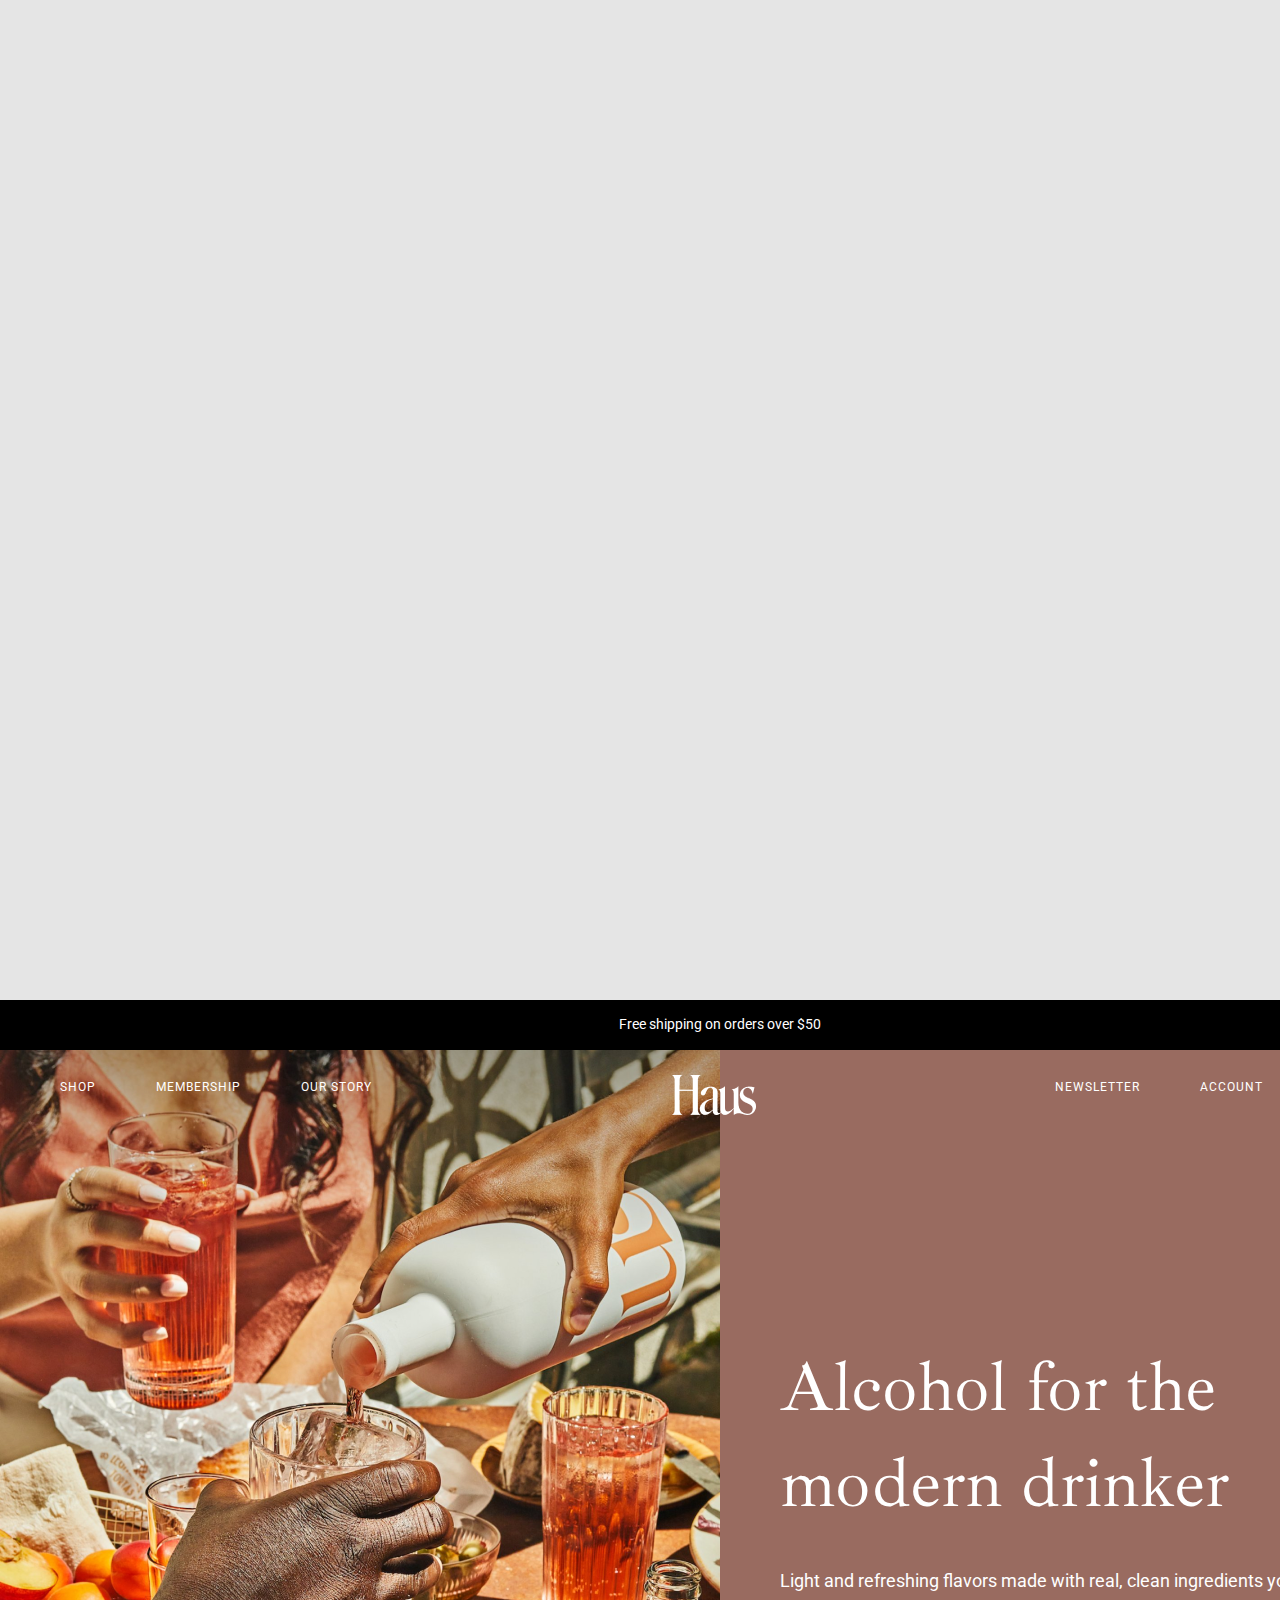
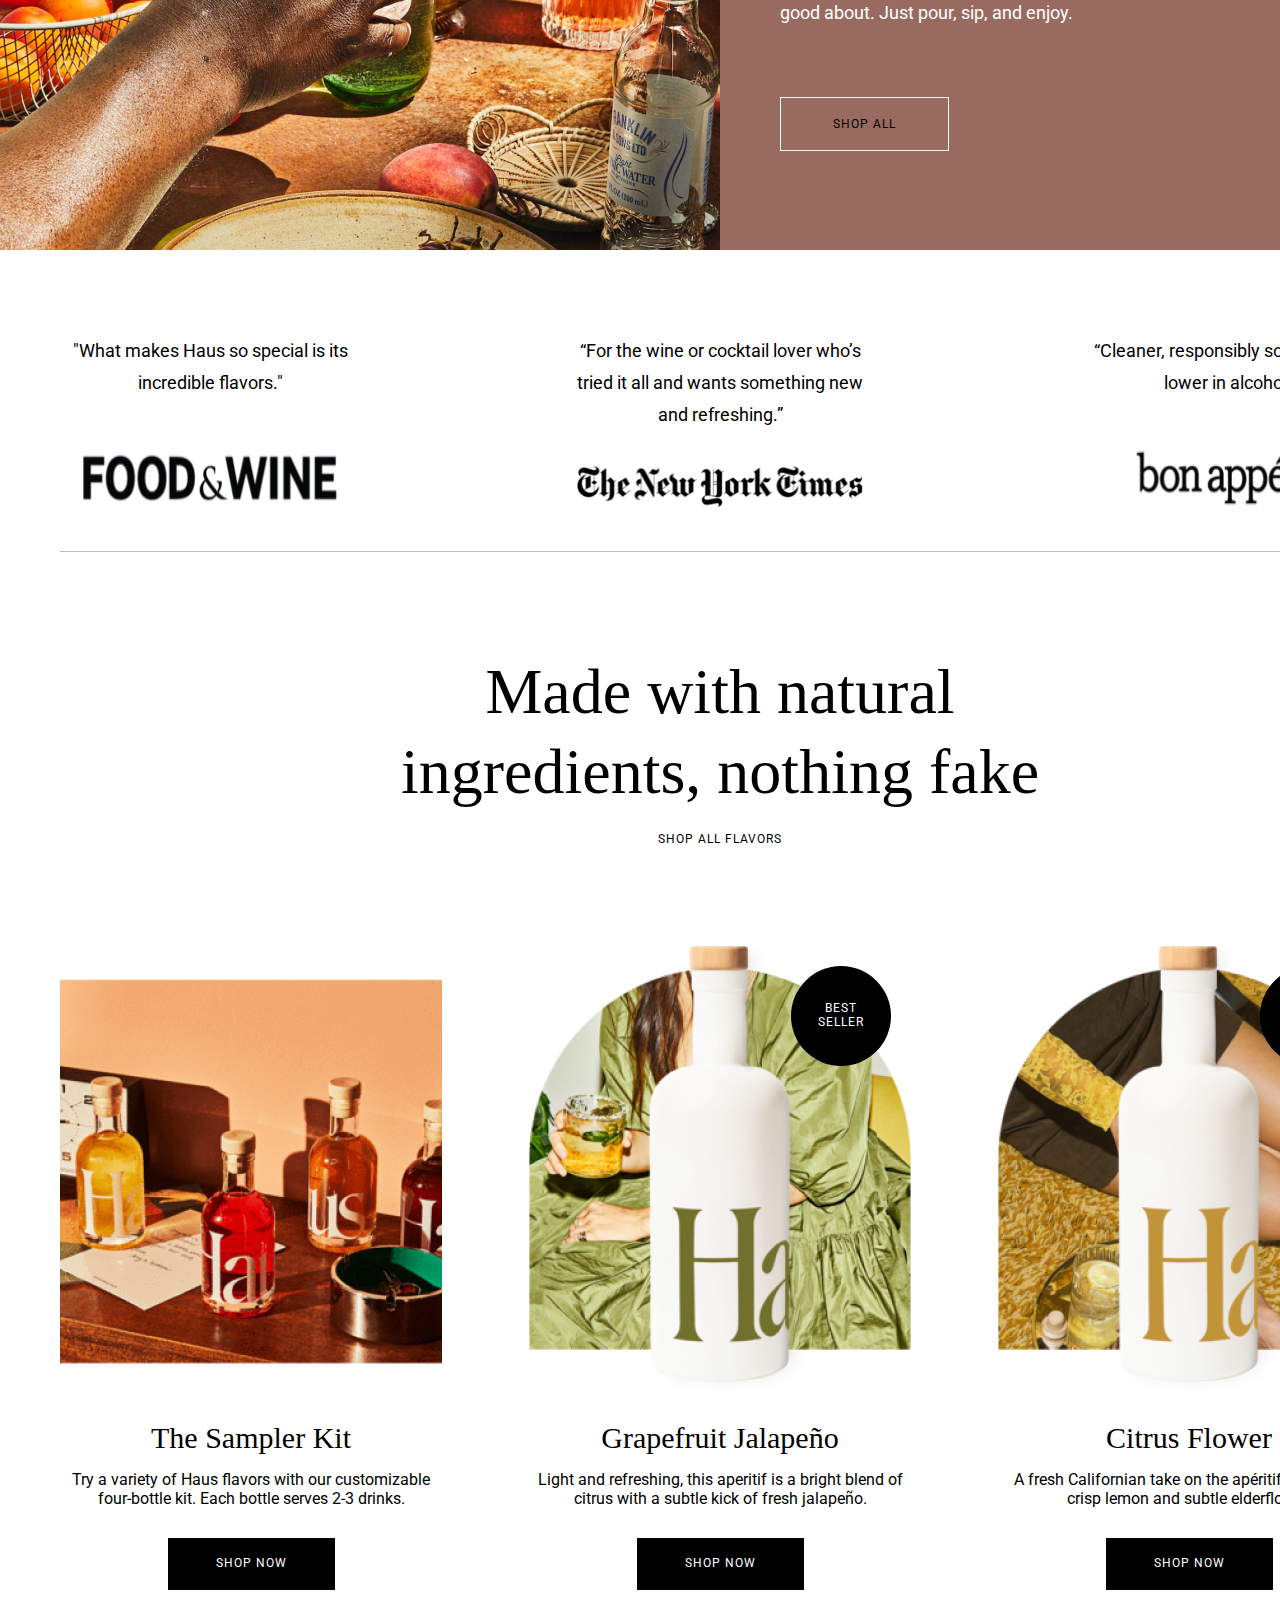
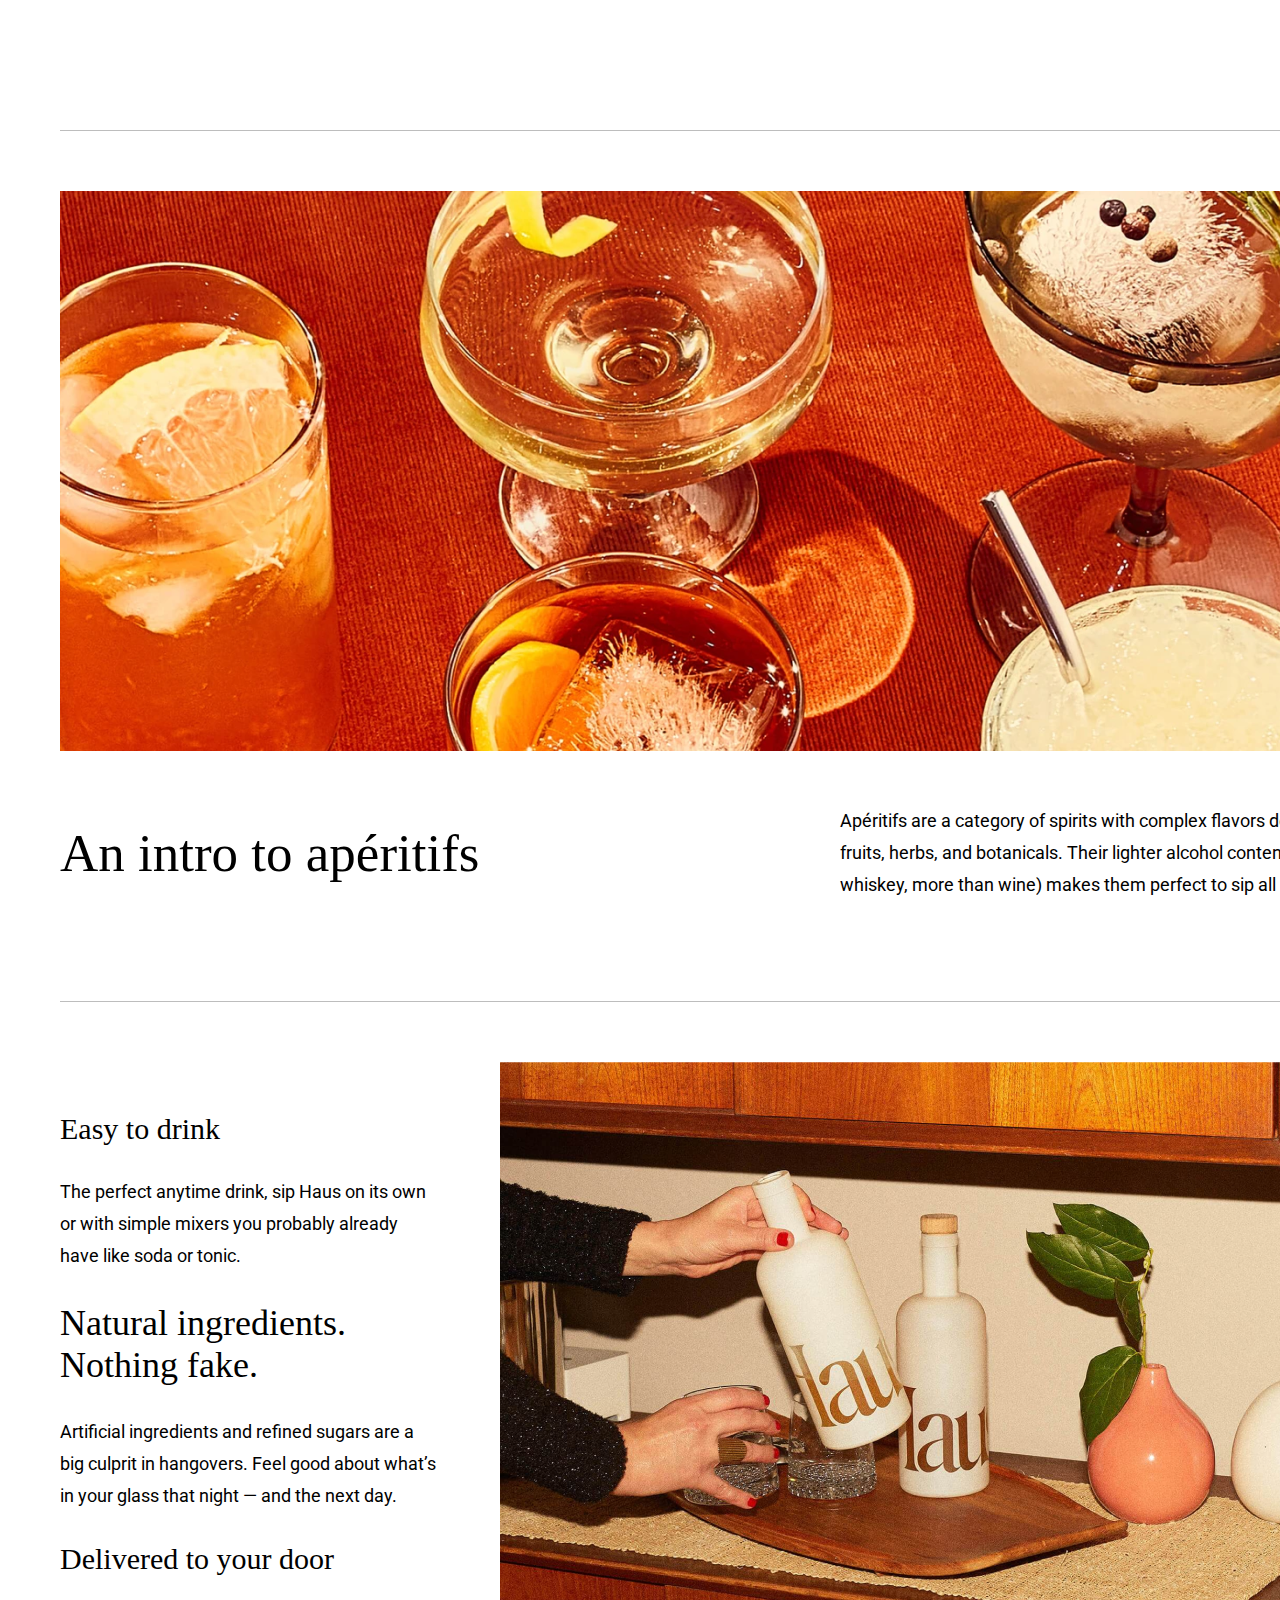
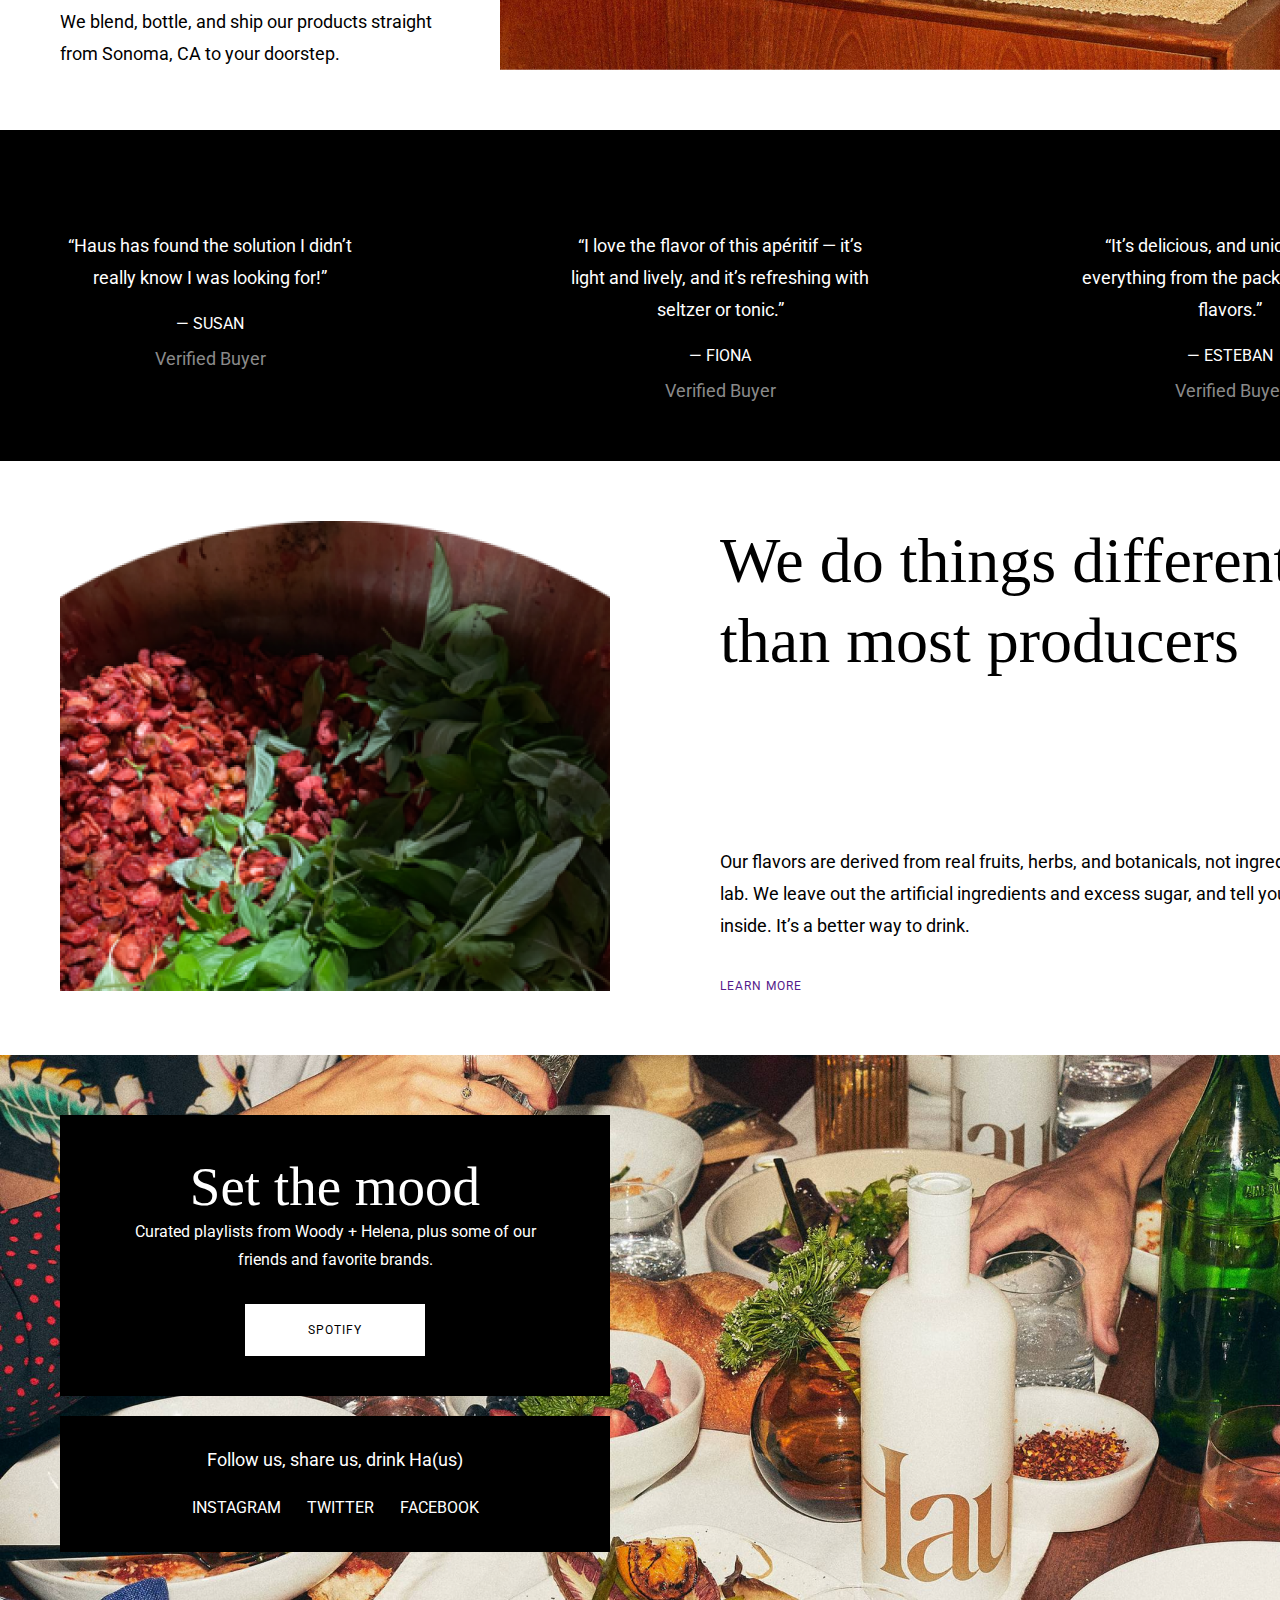
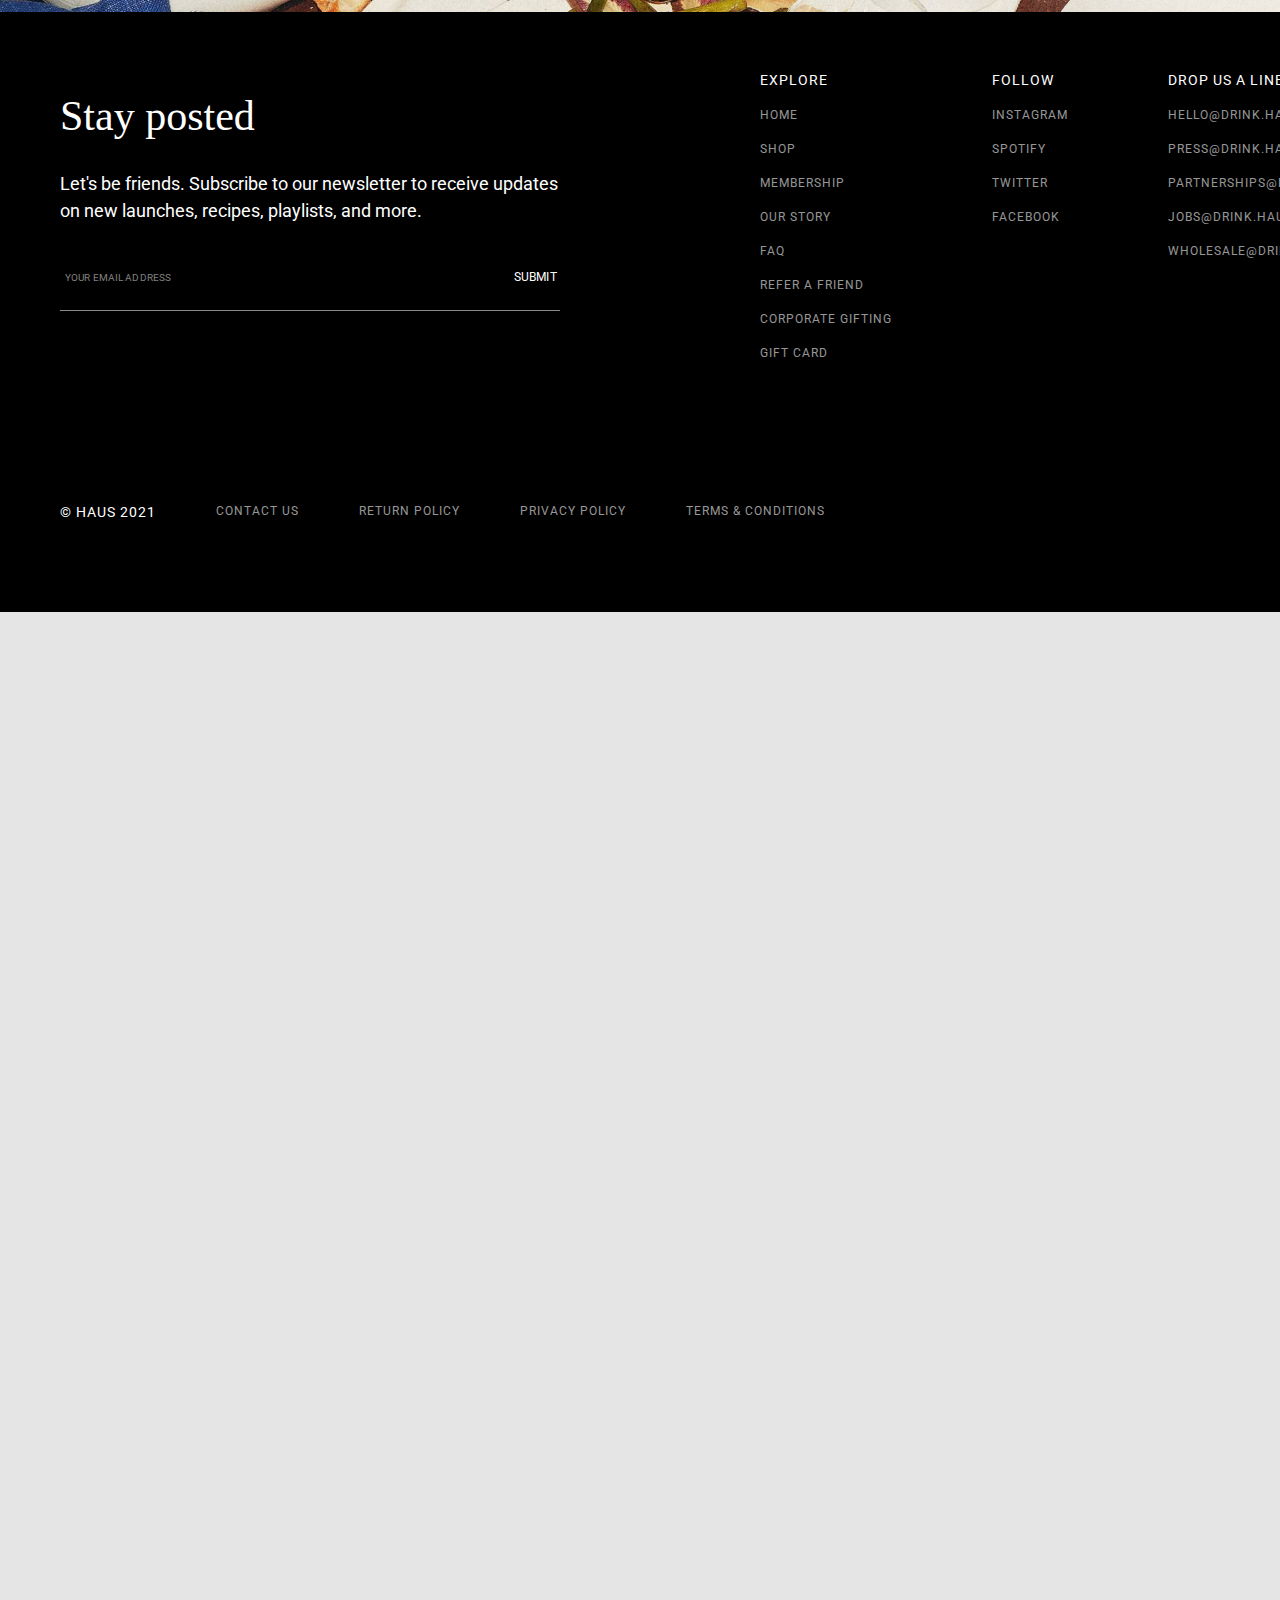
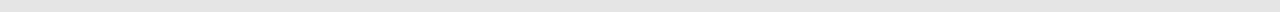
<file: html/index.html>
<!DOCTYPE html>
<html lang="en">
<head>
    <meta charset="UTF-8">
    <meta http-equiv="X-UA-Compatible" content="IE=edge">
    <meta name="viewport" content="width=device-width, initial-scale=1.0">
    <title>Document</title>
    <link rel="stylesheet" href="../css/style.css">
</head>
<body>
    <div class="discount">
        <h1>Free shipping on orders over $50</h1>
    </div>
    <div class="section1">
        
        <div class="box">

            <nav>
                <div class="left">
                    <ul>
                        <a href=""><li>Shop</li></a>
                        <a href=""><li>Membership</li></a>
                        <a href=""><li>Our story</li></a>
                    </ul>
                </div>

                <div class="centerlogo">
                    <img src="../media/Frame.png" alt="">
                </div>

                <div class="right">
                    <ul>
                        <a href=""><li>Newsletter</li></a>
                        <a href=""><li>Account</li></a>
                        <a href=""><li>Card (0)</li></a>
                    </ul>
                </div>

            </nav>
                <div class="content1">

                    <h1>Alcohol for the modern drinker</h1>

                    <p>Light and refreshing flavors made with real, clean ingredients you can feel good about. Just pour, sip, and enjoy.</p>

                    <a href=""><p id="shopall"> SHOP ALL </p></a>

                </div>

        </div>

    </div>

    <div class="section2">

        <div class="box">

            <div class="content2">

                <div class="info">

                    <p>"What makes Haus so special is its incredible flavors."</p>

                    <img src="../media/Rectangle (1).png" alt="">

                </div>
                
                <div class="info">

                    <p>“For the wine or cocktail lover who’s tried it all and wants something new and refreshing.”</p>

                    <img src="../media/Rectangle (2).png" alt="">

                </div>

                <div class="info">

                    <p>“Cleaner, responsibly sourced, and lower in alcohol.”</p>

                    <img src="../media/Rectangle (3).png" alt="">

                </div>

            </div>

        </div>

    </div>

    <div class="section3">

        <div class="box">

            <div class="content3">

                <h1>Made with natural ingredients, nothing fake</h1>
                <a href=""><p>Shop All Flavors</p></a>

            </div>

            <div class="cards">

                <div class="card">
                    <img src="../media/Rectangle (4).png" alt="">
                    <h1>The Sampler Kit</h1>
                    <p>Try a variety of Haus flavors with our customizable four-bottle kit. Each bottle serves 2-3 drinks.</p>
                    <a href=""><p id="shopnow">Shop now</p></a>
                </div>
                
                <div class="card">
                    <img src="../media/Rectangle (5).png" alt="">
                    <h1>Grapefruit Jalapeño</h1>
                    <p>Light and refreshing, this aperitif is a bright blend of citrus with a subtle kick of fresh jalapeño.</p>
                    <a href=""><p id="shopnow">Shop now</p></a>
                    <p id="bestseller">Best seller</p>
                </div>

                <div class="card">
                    <img src="../media/Rectangle (6).png" alt="">
                    <h1>Citrus Flower</h1>
                    <p>A fresh Californian take on the apéritif. Made with crisp lemon and subtle elderflower.</p>
                    <a href=""><p id="shopnow">Shop now</p></a>
                    <p id="bestseller">Best seller</p>
                </div>

            </div>

        </div>

    </div>

    <div class="section4">

        <div class="box">

            <div class="content4">

                <img src="../media/Rectangle (7).png" alt="">
                
                <div class="textdiv">
                    <h1>An intro to apéritifs</h1>
                    <p>Apéritifs are a category of spirits with complex flavors derived from fruits, herbs, and botanicals. Their lighter alcohol content (less than whiskey, more than wine) makes them perfect to sip all evening.</p>
                </div>

            </div>

        </div>

    </div>

    <div class="section5">

        <div class="box">

            <div class="content5">

                <div class="text">

                    <h3>Easy to drink</h3>
                    <p>The perfect anytime drink, sip Haus on its own or with simple mixers you probably already have like soda or tonic.</p>
                    <h1>Natural ingredients. Nothing fake.</h1>
                    <p>Artificial ingredients and refined sugars are a big culprit in hangovers. Feel good about what’s in your glass that night — and the next day.</p>
                    <h2>Delivered to your door</h2>
                    <p>We blend, bottle, and ship our products straight from Sonoma, CA to your doorstep.</p>

                </div>

                <img src="../media/Rectangle (8).png" alt="">

            </div>
            
        </div>

    </div>

    <div class="section6">

        <div class="box">

            <div class="content6">

                <div class="div6">

                    <p>“Haus has found the solution I didn’t really know I was looking for!”</p>

                    <h1>— Susan</h1>

                    <h2>verified buyer</h2>

                </div>

                <div class="div6">

                    <p>“I love the flavor of this apéritif — it’s light and lively, and it’s refreshing with seltzer or tonic.”</p>

                    <h1>— Fiona</h1>

                    <h2>verified buyer</h2>

                </div>

                <div class="div6">

                    <p>“It’s delicious, and unique. I love everything from the packaging, to the flavors.”</p>

                    <h1>— Esteban</h1>

                    <h2>verified buyer</h2>

                </div>
                
            </div>

        </div>

    </div>

    <div class="section7">
        
        <div class="box">

            <div class="content7">

                <div class="img7">

                    <img src="../media/Rectangle (9).png" alt="">

                </div>

                <div class="textarea">

                    <h1>
                        We do things differently than most producers
                    </h1>

                    <div class="divp7">

                        <p>Our flavors are derived from real fruits, herbs, and botanicals, not ingredients from a lab. We leave out the artificial ingredients and excess sugar, and tell you what’s inside. It’s a better way to drink.</p>

                        <a href=""><p id="learnmore">Learn more</p></a>

                    </div>

                </div>

            </div>

        </div>

    </div>

    <div class="section8">

        <div class="box">

            <div class="content8">


                <div class="divtop8">

                    <h1>Set the mood</h1>

                    <p>Curated playlists from Woody + Helena, plus some of our friends and favorite brands.</p>

                    <a href=""><h2>spotify</h2></a>

                </div>

                <div class="divbottom8">

                    <p>Follow us, share us, drink Ha(us)</p>
                    
                    <a href=""><p>instagram</p></a>
                    <a href=""><p>twitter</p></a>
                    <a href=""><p>facebook</p></a>

                </div>

            </div>

        </div>

    </div>

    <div class="footer">

        <div class="box">

            <div class="footcon">

                <div class="footleft">

                    <h1>Stay posted</h1>

                    <p>Let's be friends. Subscribe to our newsletter to receive updates on new launches, recipes, playlists, and more.</p>
                
                    <div class="input">

                        <form>
                            <input type="text" placeholder="Your Email address">
                            <button>submit</button>
                        </form>

                    </div>

                </div>

                <div class="footright">

                    <ul>
                        <li id="lide">explore</li>
                        <a href=""><li>Home</li></a>
                        <a href=""><li>shop</li></a>
                        <a href=""><li>Membership</li></a>
                        <a href=""><li>our story</li></a>
                        <a href=""><li>faq</li></a>
                        <a href=""><li>refer a friend</li></a>
                        <a href=""><li>corporate gifting</li></a>
                        <a href=""><li>gift card</li></a>
                    </ul>

                    <ul>
                        <li id="lide">follow</li>
                        <a href=""><li>instagram</li></a>
                        <a href=""><li>spotify</li></a>
                        <a href=""><li>twitter</li></a>
                        <a href=""><li>facebook</li></a>
                    </ul>
                    <ul>
                        <li id="lide">drop us a line</li>
                        <a href=""><li>hello@drink.haus</li></a>
                        <a href=""><li>press@drink.haus</li></a>
                        <a href=""><li>partnerships@drink.haus</li></a>
                        <a href=""><li>jobs@drink.haus</li></a>
                        <a href=""><li>wholesale@drink.haus</li></a>
                    </ul>

                </div>

            </div>

            <div class="oxirgisi">

                <ul>
                    <li id="lide">© Haus 2021</li>
                    <a href=""><li>Contact Us</li></a>
                    <a href=""><li>Return Policy</li></a>
                    <a href=""><li>Privacy Policy</li></a>
                    <a href=""><li>Terms & Conditions</li></a>
                </ul>

            </div>

        </div>
    
    </div>
</body>
</html>
</file>
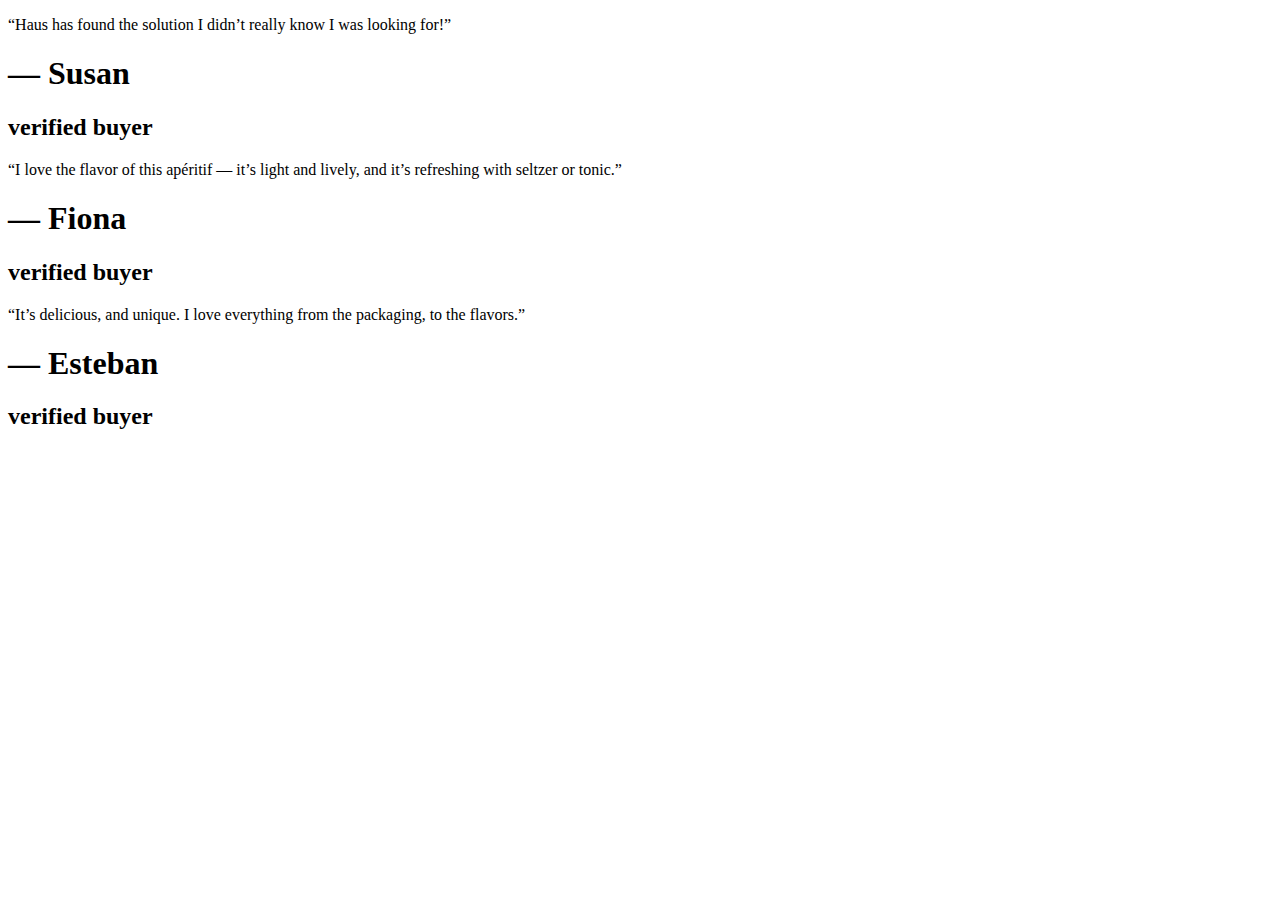
<file: html.html>
<!DOCTYPE html>
<html lang="en">
<head>
    <meta charset="UTF-8">
    <meta http-equiv="X-UA-Compatible" content="IE=edge">
    <meta name="viewport" content="width=device-width, initial-scale=1.0">
    <title>Document</title>
</head>
<body>
    <div class="div6">

        <p>“Haus has found the solution I didn’t really know I was looking for!”</p>

        <h1>— Susan</h1>

        <h2>verified buyer</h2>

    </div>

    <div class="div6">

        <p>“I love the flavor of this apéritif — it’s light and lively, and it’s refreshing with seltzer or tonic.”</p>

        <h1>— Fiona</h1>

        <h2>verified buyer</h2>

    </div>

    <div class="div6">

        <p>“It’s delicious, and unique. I love everything from the packaging, to the flavors.”</p>

        <h1>— Esteban</h1>

        <h2>verified buyer</h2>

    </div>
</body>
</html>
</file>
<file: css/style.css>
@import url('https://fonts.googleapis.com/css2?family=Roboto:wght@400;500;700;900&display=swap');
@import url('https://fonts.googleapis.com/css2?family=Ibarra+Real+Nova:wght@400;500;700&display=swap');
* {
    padding: 0;
    margin: 0;
    box-sizing: border-box;
    list-style: none;
    text-decoration: none;
}
body {
    padding: 1000px 0;
    background-color: #E5E5E5;
}

.discount {
    background: #000;
    height: 50px;
    width: 1440px;
    margin: 0 auto;
    padding: 16px 0;
}
.discount h1 {
    font-family: 'Roboto';
    font-style: normal;
    font-weight: 400;
    font-size: 14px;
    text-align: center;
    color: #FFFFFF;

}
.section1 {
    margin: 0 auto;
    padding-top: 25px;
    width: 1440px;
    height: 800px;
    background-repeat: no-repeat;
    background-image: url(../media/Rectangle.png), linear-gradient(to bottom, #996B60, #996B60 );
}

.box {
    margin: 0 auto;
    width: 1320px;
}
.section2 {
    margin: 0 auto;
    padding-top: 25px;
    width: 1440px;
    background-color: #FFFFFF;
}

.section3 {
    margin: 0 auto;
    width: 1440px;
    background-color: #FFFFFF;
}

.section4 {
    margin: 0 auto;
    width: 1440px;
    background-color: #FFFFFF;
}
.section5 {
    margin: 0 auto;
    width: 1440px;
    background-color: #FFFFFF;
}
.section6 {
    margin: 0 auto;
    width: 1440px;
    background-color: #000000;
}
.section7 {
    margin: 0 auto;
    width: 1440px;
    background-color: #FFFFFF;
}
.section8 {
    padding: 60px 0;
    margin: 0 auto;
    width: 1440px;
    background-image: url(../media/Rectangle10.png);
}
.footer {
    margin: 0 auto;
    width: 1440px;
    background-color: #000000;
    height: 600px;
}

nav {
    display: flex;
    justify-content: space-between;
    align-items: center;
}

nav ul {
    display: flex;
    gap: 60px;
}

nav li {
    text-transform: uppercase;
    font-family: 'Roboto';
    font-style: normal;
    font-weight: 400;
    letter-spacing: 1px;
    font-size: 12px;
    text-transform: uppercase;
    color: #FFFFFF;
}

.content1 h1{
    font-family: 'Ibarra Real Nova', serif;
    font-style: normal;
    font-weight: 400;
    font-size: 70px;
    line-height: 96px;
    color: #FFFFFF;
    width: 460px;
}
.content1 {
    margin-left: 50%;
    margin-top: 220px;
    width: 50%;
    padding-left: 60px;
}
.content1 p {
    margin: 34px 0;
    font-family: 'Roboto';
    font-style: normal;
    font-weight: 400;
    font-size: 18px;
    line-height: 32px;
    color: #FFFFFF;
}

#shopall {
    display: inline-block;
    padding: 10px 52px 10px ;
    border: 1px solid white;
    font-family: 'Roboto';
    font-style: normal;
    font-weight: 400;
    font-size: 12px;
    text-align: center;
    letter-spacing: 1px;
    text-transform: uppercase;
    color: #000000;
}

.content2 {
    display: flex;
    justify-content: space-between;
    align-items: top;
    padding: 60px 0 40px;
    border-bottom: 1px solid #BDBDBD;
}
.info{
    width: 300px;
    display: flex;
    flex-wrap: wrap;
    gap: 30px;
}

.info p {
    font-family: 'Roboto';
    font-style: normal;
    font-weight: 400;
    font-size: 18px;
    line-height: 32px;
    text-align: center;
    color: #000000;
}

.content3 {
    padding: 100px 0;
    margin: 0px auto;
    width: 670px;
}
.content3 h1{
    font-family: 'Liberation Serif';
    font-style: normal;
    font-weight: 400;
    font-size: 64px;
    line-height: 80px;
    text-align: center;
    color: #000000;
}
.content3 p{
    margin-top: 20px;
    font-family: 'Roboto';
    font-style: normal;
    font-weight: 400;
    font-size: 12px;
    text-align: center;
    letter-spacing: 1px;
    text-transform: uppercase;
    color: #000000;
}

.cards {
    display: flex;
    justify-content: space-between;
    padding-bottom: 140px;
    border-bottom: 1px solid #BDBDBD;
}

.card {
    width: 382px;
    text-align: center;
    position: relative;

}

.card h1 {
    font-family: 'Liberation Serif';
    font-style: normal;
    font-weight: 500;
    font-size: 30px;
    text-align: center;
    color: #000000;
    margin: 20px 0 15px;
}

.card p {
    font-family: 'Roboto';
    font-style: normal;
    font-weight: 400;
    font-size: 16px;
    text-align: center;
    color: #000000;
}

#shopnow {
    display: inline-block;
    margin-top: 30px;
    padding: 18px 48px 20px;
    color: #fff;
    background-color: #000000;
    font-family: 'Roboto';
    font-style: normal;
    font-weight: 400;
    font-size: 12px;
    letter-spacing: 1px;
    text-transform: uppercase;
}
#bestseller {
    padding: 35px 21px;
    right: 20px;
    top: 20px;
    font-family: 'Roboto';
    font-style: normal;
    font-weight: 400;
    font-size: 12px;
    line-height: 14px;
    text-align: center;
    letter-spacing: 1px;
    text-transform: uppercase;
    color: #FFFFFF;
    position: absolute;
    width: 100px;
    height: 100px;
    background-color: #000000;
    border-radius: 50%;
}

.content4 {
    padding: 60px 0 100px;
    border-bottom: 1px solid #BDBDBD;
}
.textdiv {
    display: flex;
    justify-content: space-between;
    align-items: center;
    padding-top: 50px;
}

.textdiv p{
    width: 540px;
    font-family: 'Roboto';
    font-style: normal;
    font-weight: 400;
    font-size: 18px;
    line-height: 32px;
    color: #000000;
}
.textdiv h1{
    font-family: 'Liberation Serif';
    font-style: normal;
    font-weight: 400;
    font-size: 53px;
    color: #000000;
}
.content5 {
    padding: 60px 0;
    display: flex;
    column-gap: 60px;
    justify-content: space-between;
    align-items: flex-end;
}
.text {
    display: flex;
    flex-wrap: wrap;
    gap: 30px;
}
.text h1 {
    font-family: 'Liberation Serif';
    font-style: normal;
    font-weight: 400;
    font-size: 36px;
    color: #000000;
}
.text h2 {
    font-family: 'Liberation Serif';
    font-style: normal;
    font-weight: 400;
    font-size: 30px;
    color: #000000;
}
.text h3 {
    font-family: 'Liberation Serif';
    font-style: normal;
    font-weight: 400;
    font-size: 30px;
    color: #000000;
}

.text p {
    font-family: 'Roboto';
    font-style: normal;
    font-weight: 400;
    font-size: 18px;
    line-height: 32px;
    color: #000000;
}

.content6 {
    padding: 100px 0 60px;
    display: flex;
    justify-content: space-between;
    align-items: flex-start;    
}

.div6 {
    width: 300px;
    color: #ffffff;
    text-align: center;
}

.div6 h1 {
    font-family: 'Roboto';
    font-style: normal;
    font-weight: 400;
    font-size: 16px;
    text-align: center;
    text-transform: uppercase;
    margin: 20px 0 15px;
    }
.div6 h2 {
    font-family: 'Roboto';
    font-style: normal;
    font-weight: 400;
    font-size: 18px;
    text-align: center;
    text-transform: capitalize;
    color: #8A8A8A;
}
.div6 p {
    font-family: 'Roboto';
    font-style: normal;
    font-weight: 400;
    font-size: 18px;
    line-height: 32px;
}

.content7 {
    padding: 60px 0;
    display: flex;
    justify-content: space-between;
    gap: 110px;
}

.textarea {
    display: flex;
    flex-direction: column;
    justify-content: space-between;
}

.textarea h1{
    font-family: 'Liberation Serif';
    font-style: normal;
    font-weight: 400;
    font-size: 64px;
    line-height: 80px;
}

.textarea p {
    font-family: 'Roboto';
    font-style: normal;
    font-weight: 400;
    font-size: 18px;
    line-height: 32px;
}

#learnmore {
    margin-top: 35px;
    font-family: 'Roboto';
    font-style: normal;
    font-weight: 400;
    font-size: 12px;
    line-height: 18px;
    letter-spacing: 1px;
    text-transform: uppercase;
}

.divbottom8 {
    margin-top: 20px;
    width: 550px;
    padding: 30px 0;
    text-align: center;
    background-color: black;
    color: white;
}
.divbottom8>p {
    font-family: 'Roboto';
    font-style: normal;
    font-weight: 400;
    font-size: 18px;
    line-height: 28px;
}
.divbottom8 a>p {
    margin: 20px 11px 0;
    font-family: 'Roboto';
    font-style: normal;
    font-weight: 400;
    font-size: 16px;
    line-height: 28px;
    color: White;
    text-transform: uppercase;
    display: inline-block;
}

.divtop8 {
    width: 550px;
    padding: 40px 70px;
    text-align: center;
    background-color: black;
}

.divtop8 h1 {
    font-family: 'Liberation Serif';
    font-style: normal;
    font-weight: 400;
    font-size: 55px;
    color: white;
}

.divtop8 p{
    font-family: 'Roboto';
    font-style: normal;
    font-weight: 400;
    font-size: 16px;
    line-height: 28px;
    color: white;
}

.divtop8 h2{
    width: 180px;
    padding: 18px 0;
    margin: 30px auto 0;
    font-family: 'Roboto';
    font-style: normal;
    font-weight: 400;
    font-size: 12px;
    letter-spacing: 1px;
    text-transform: uppercase;
    color: #000000;
    background: #FFFFFF;
    border: 1px solid #FFFFFF;
    border-radius: 0px;
}

.input {
    padding: 5px 0;
    width: 500px;
    display: inline-block;
    border-bottom: 1px solid #000;
}

input {
    width: 440px;
    padding: 10px 5px;
    border: 0px solid;
    background-color: black;
}
input::placeholder {
    color: white;
    font-family: 'Roboto';
    font-style: normal;
    font-weight: 400;
    font-size: 10px;
    letter-spacing: 0.12px;
    text-transform: uppercase;

    color: #818181;
}
button {
    margin-left: 10px;
    color: white;
    border: 0px solid;
    background-color: transparent;
    font-family: 'Roboto';
    font-style: normal;
    font-weight: 400;
    font-size: 12px;
    text-align: center;
    letter-spacing: 0.12px;
    text-transform: uppercase;
    color: #FFFFFF;
}

.footright{
    margin-left: 200px;
    display: flex;
    gap: 100px;
    width: 60%;
}
li {
    font-family: 'Roboto';
    font-style: normal;
    font-weight: 400;
    font-size: 12px;
    letter-spacing: 1px;
    text-transform: uppercase;
    color: rgba(255, 255, 255, 0.6);
    margin-bottom: 20px;
}
#lide {
    font-size: 14px;
    color: white;

}
.footcon {
    padding-top: 60px;
    display: flex;
    align-items: flex-start;
    justify-content: space-between;
}

.footleft {
    width: 500px;
    padding: 20px 0 10px;
    border-bottom: 1px solid #8A8A8A;
}

.footleft h1 {
    font-family: 'Liberation Serif';
    font-style: normal;
    font-weight: 400;
    font-size: 42px;
    color: #FFFFFF;
}

.footleft p {
    padding: 30px 0;
    font-family: 'Roboto';
    font-style: normal;
    font-weight: 400;
    font-size: 18px;
    line-height: 27px;
    color: #FFFFFF;
}

.oxirgisi ul {
    bottom: 10px;
    position: absolute;
    display: flex;
    gap: 60px;
    align-items: bottom;
}
.oxirgisi {
    height: 170px;
    position: relative;
}
</file>
